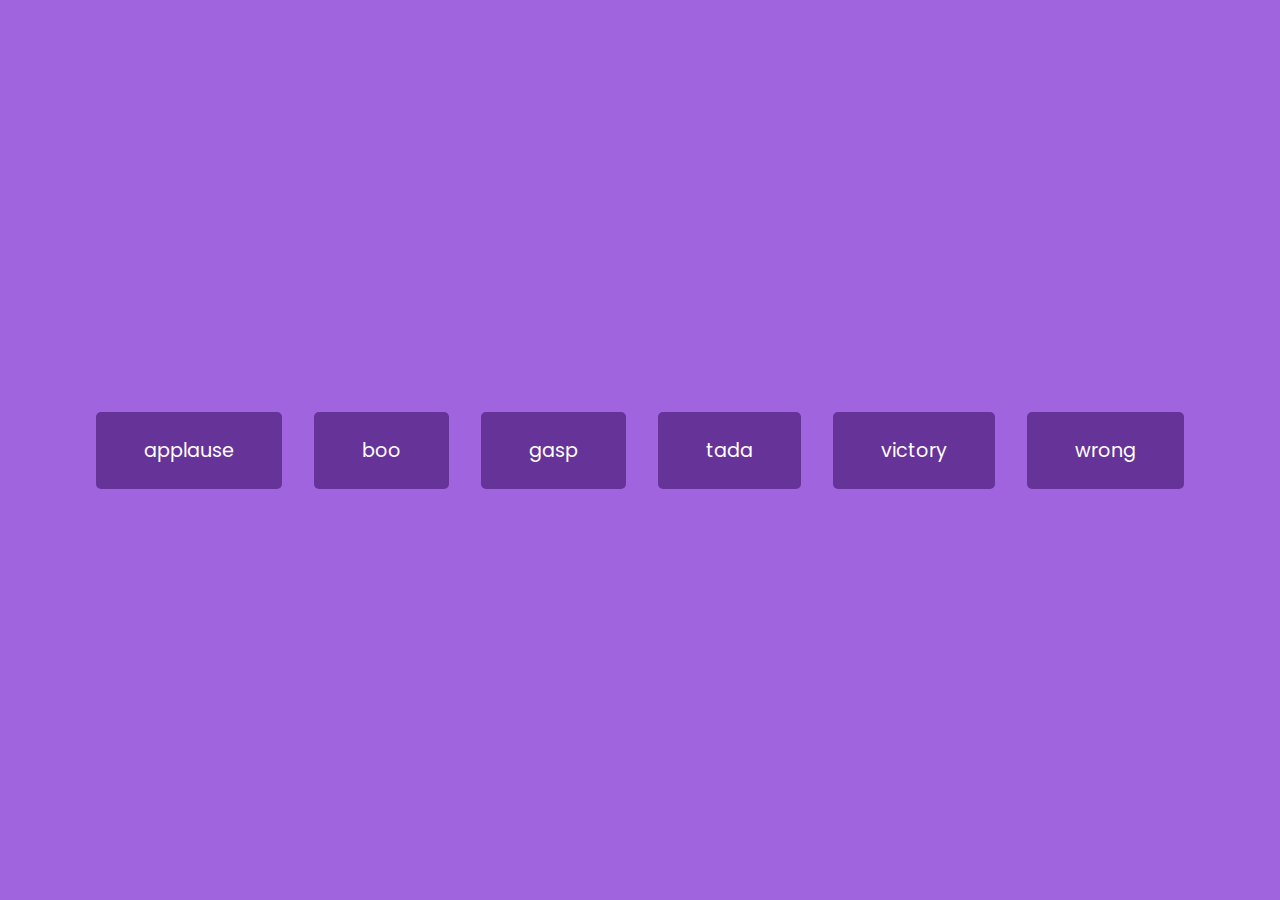
<file: j-sound_board/index.html>
<!DOCTYPE html>
<html lang="en">
<head>
    <meta charset="UTF-8">
    <meta name="viewport" content="width=device-width, initial-scale=1.0">
    <!---<link rel="stylesheet" href="https://cdnjs.cloudflare.com/ajax/libs/font-awesome/6.4.2/css/all.min.css" integrity="sha512-z3gLpd7yknf1YoNbCzqRKc4qyor8gaKU1qmn+CShxbuBusANI9QpRohGBreCFkKxLhei6S9CQXFEbbKuqLg0DA==" crossorigin="anonymous" referrerpolicy="no-referrer" /> --->
    <link rel="stylesheet" href="style.css">
    <title>Sound Board</title>
</head>
<body>
    
    <audio id="applause" src="sounds/applause.mp3"></audio>
    <audio id="boo" src="sounds/boo.mp3"></audio>    
    <audio id="gasp" src="sounds/gasp.mp3"></audio>    
    <audio id="tada" src="sounds/tada.mp3"></audio>    
    <audio id="wrong" src="sounds/wrong.mp3"></audio>        
    <audio id="victory" src="sounds/victory.mp3"></audio>
    <div id="buttons"></div>
    <script src="script.js"></script>

</body>
</html>
</file>
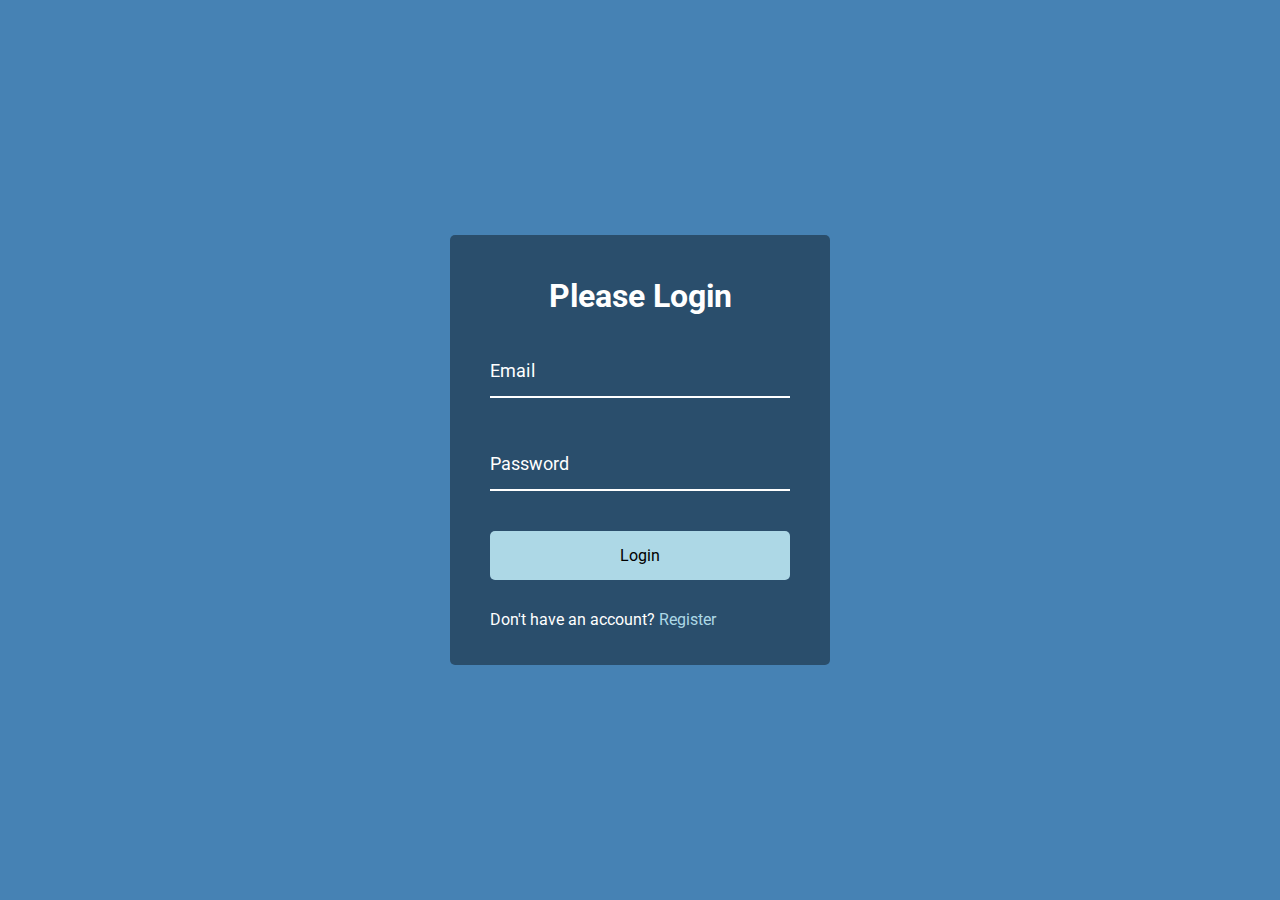
<file: j_form_wave/index.html>
<!DOCTYPE html>
<html lang="en">
<head>
    <meta charset="UTF-8">
    <meta name="viewport" content="width=device-width, initial-scale=1.0">
    <!---<link rel="stylesheet" href="https://cdnjs.cloudflare.com/ajax/libs/font-awesome/6.4.2/css/all.min.css" integrity="sha512-z3gLpd7yknf1YoNbCzqRKc4qyor8gaKU1qmn+CShxbuBusANI9QpRohGBreCFkKxLhei6S9CQXFEbbKuqLg0DA==" crossorigin="anonymous" referrerpolicy="no-referrer" /> --->
    <link rel="stylesheet" href="style.css">
    <title>Form Input Wave</title>
</head>
<body>
    <div class="container">
        <h1>Please Login</h1>
        <form>
            <div class="form-control">
                <input type="text" required>
                <label>Email</label>
            </div>

            <div class="form-control">
                <input type="password" required>
                <label>Password</label>
            </div>

            <button class="btn">Login</button>

            <p class="text">Don't have an account? <a href="#">Register</a> </p>
        </form>        
    </div>
<script src="script.js"></script>
</body>
</html>
</file>
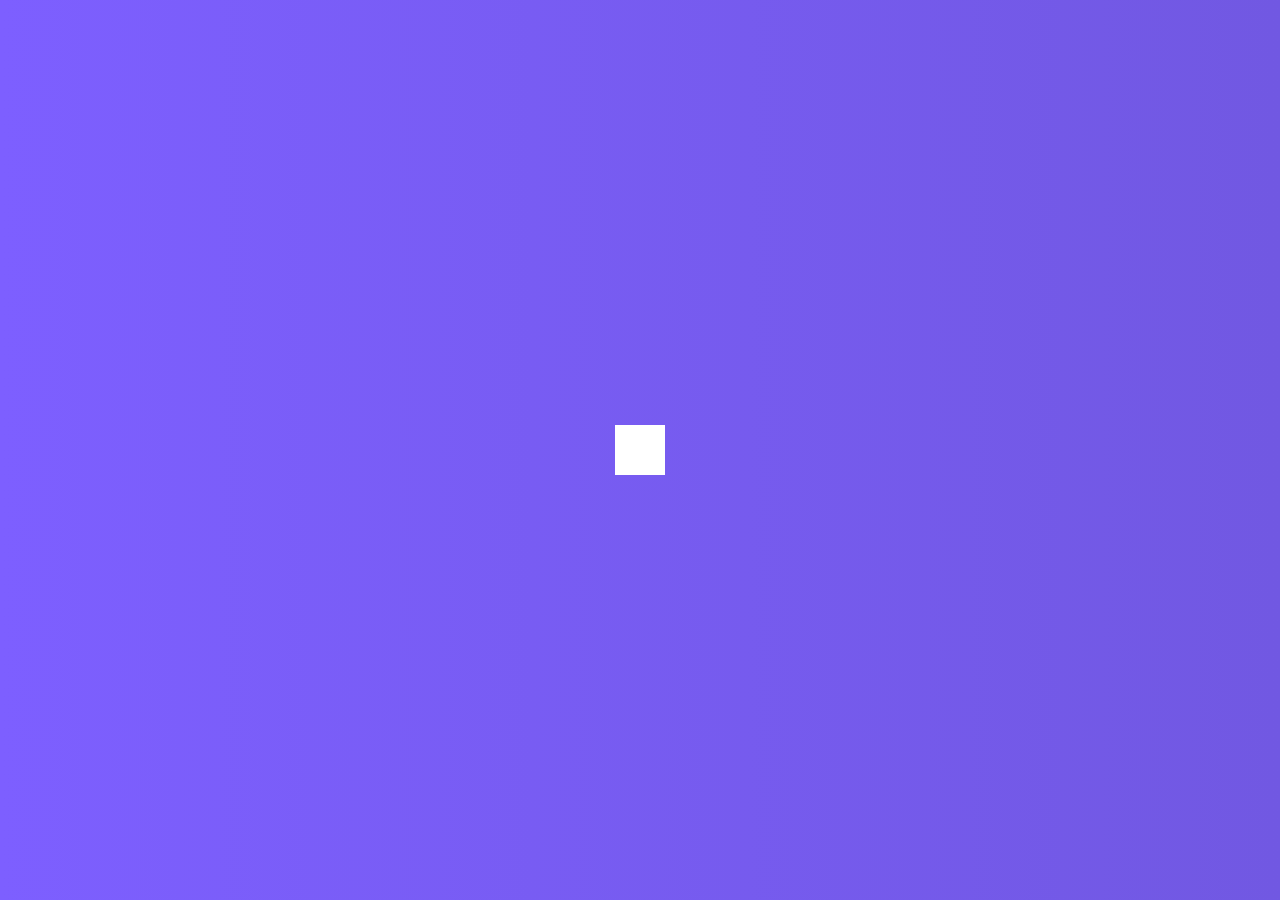
<file: j_hidden_search/index.html>
<!DOCTYPE html>
<html lang="en">
<head>
    <meta charset="UTF-8">
    <meta name="viewport" content="width=device-width, initial-scale=1.0">
    <link rel="stylesheet" href="https://cdnjs.cloudflare.com/ajax/libs/font-awesome/6.4.2/css/all.min.css" integrity="sha512-z3gLpd7yknf1YoNbCzqRKc4qyor8gaKU1qmn+CShxbuBusANI9QpRohGBreCFkKxLhei6S9CQXFEbbKuqLg0DA==" crossorigin="anonymous" referrerpolicy="no-referrer" />
    <link rel="stylesheet" href="style.css">
    <title>Hidden Search</title>
</head>
<body>
    <div class="search">
        <input type="text" class="input" placeholder="Search...">
        <button class="btn">
            <i class="fas fa-search"></i>
        </button>
    </div>
    <script src="script.js"></script>
</body>
</html>
</file>
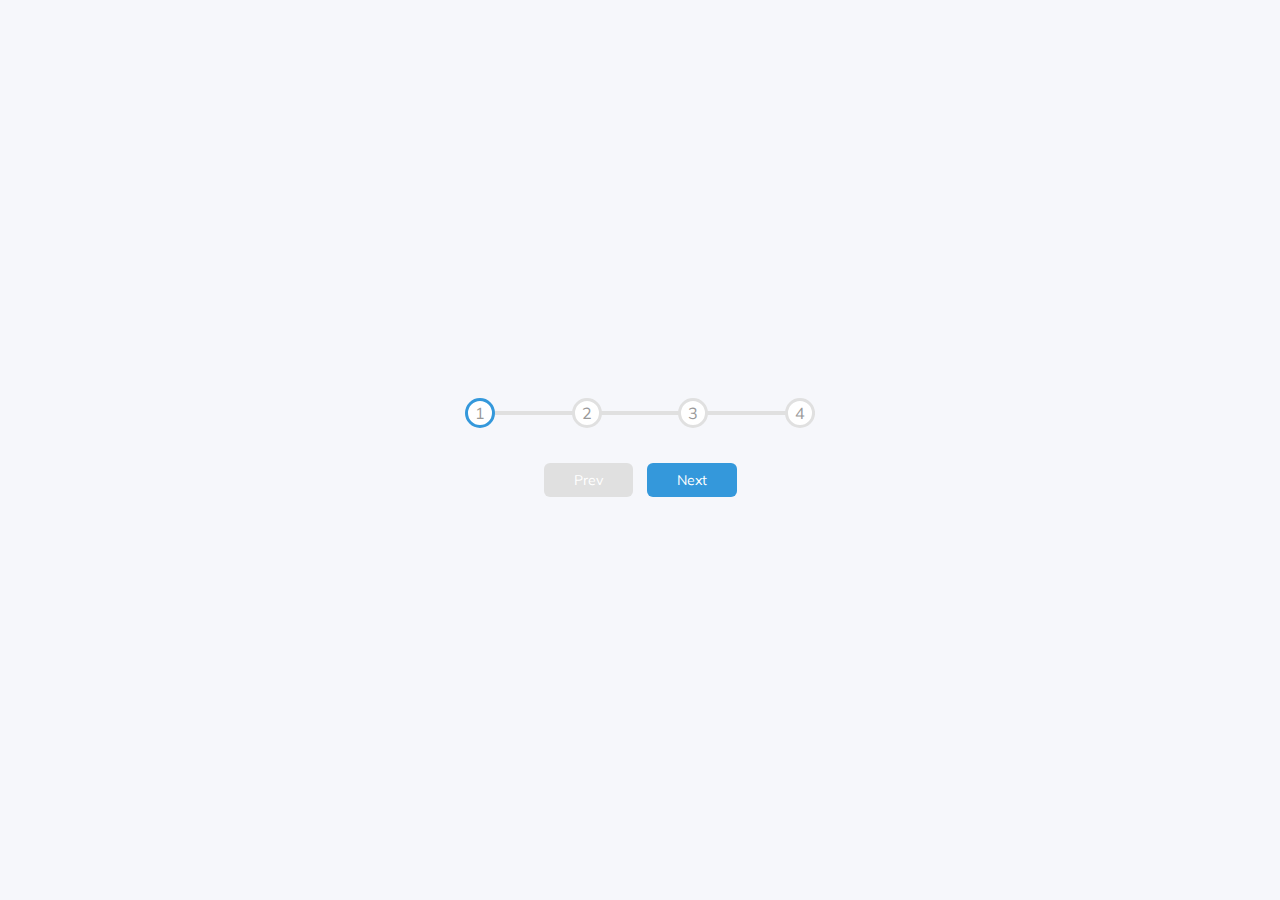
<file: j_progress_step/index.html>
<!DOCTYPE html>
<html lang="en">
<head>
    <meta charset="UTF-8">
    <meta name="viewport" content="width=device-width, initial-scale=1.0">
    <link rel="stylesheet" href="style.css">
    <title>Progress Steps</title>
</head>
<body>
    <div class="container">
        <div class="progress-container">
            <div class="progress" id="progress"></div>
            <div class="circle active">1</div>
            <div class="circle">2</div>
            <div class="circle">3</div>
            <div class="circle">4</div>
        </div>

        <button class="btn" id="prev" disabled>Prev</button>
        <button class="btn" id="next">Next</button>
    
    </div>
    <script src="script.js"></script>
</body>
</html>
</file>
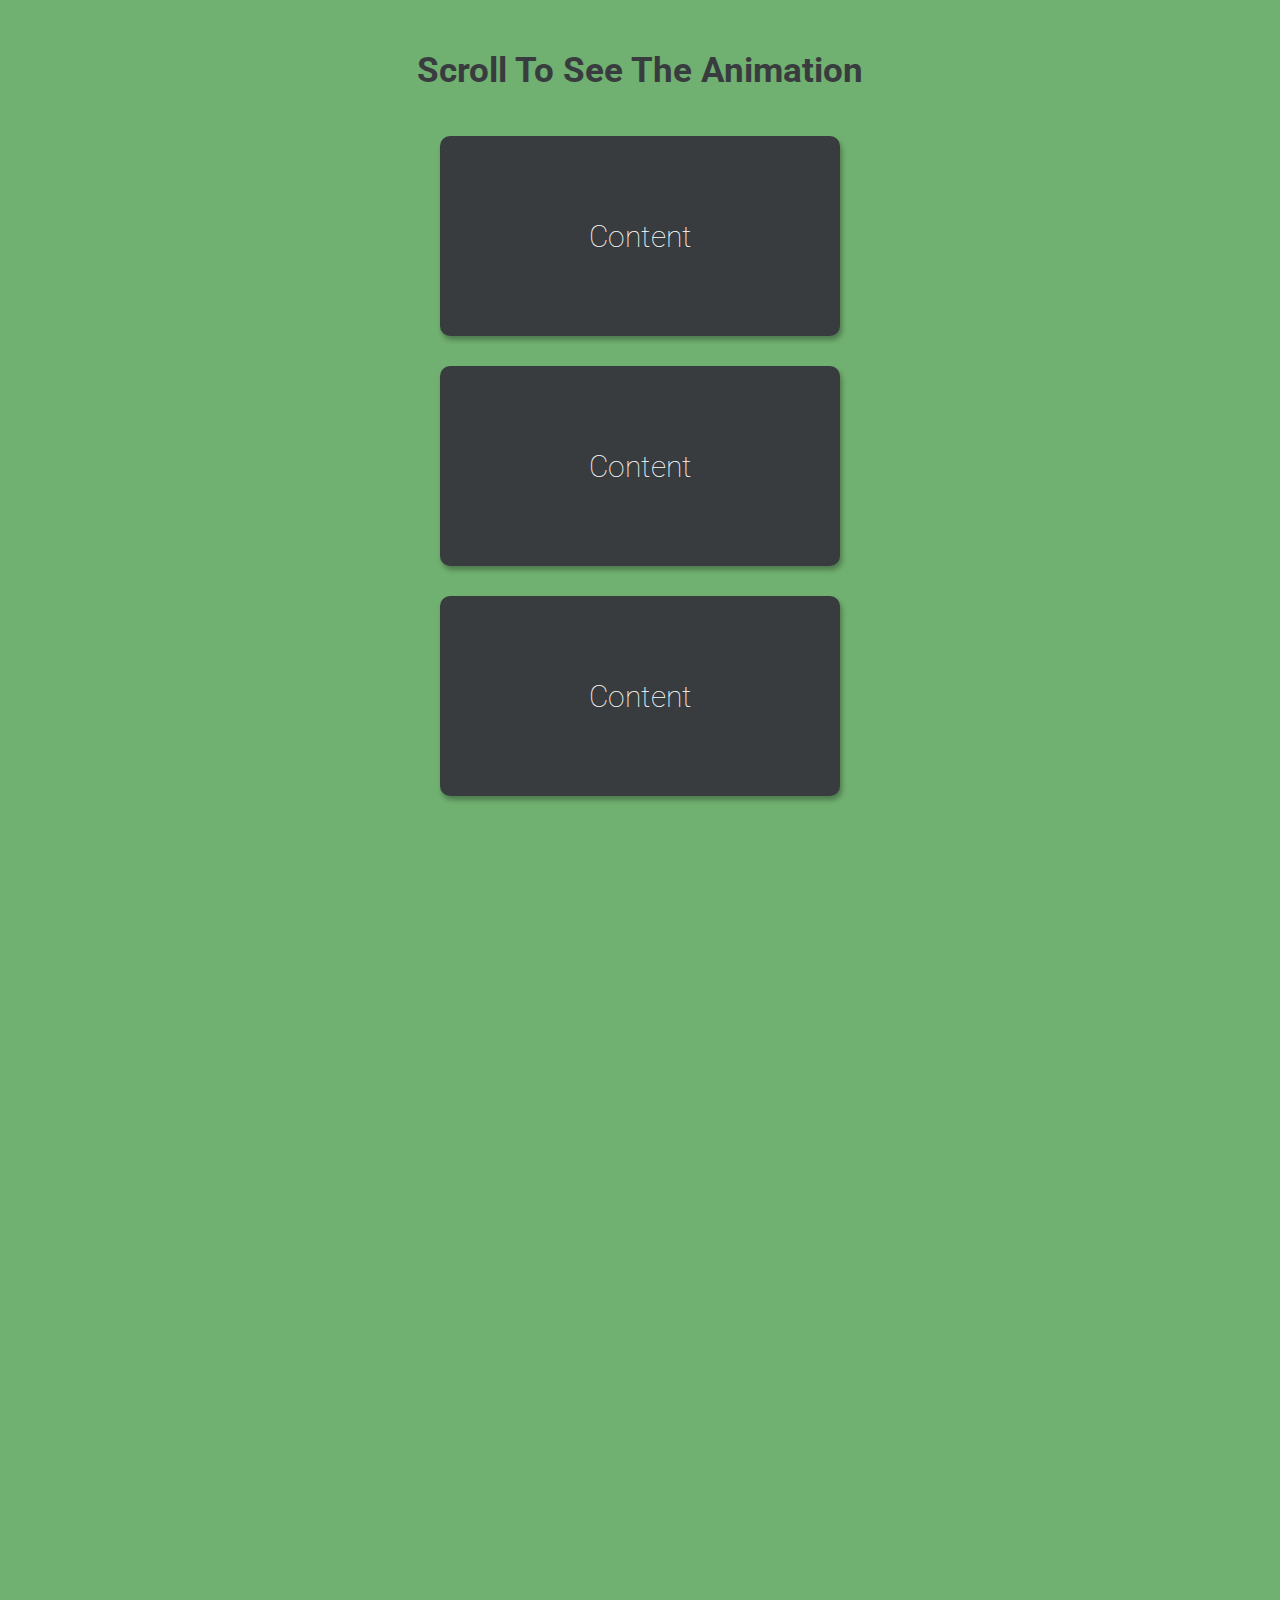
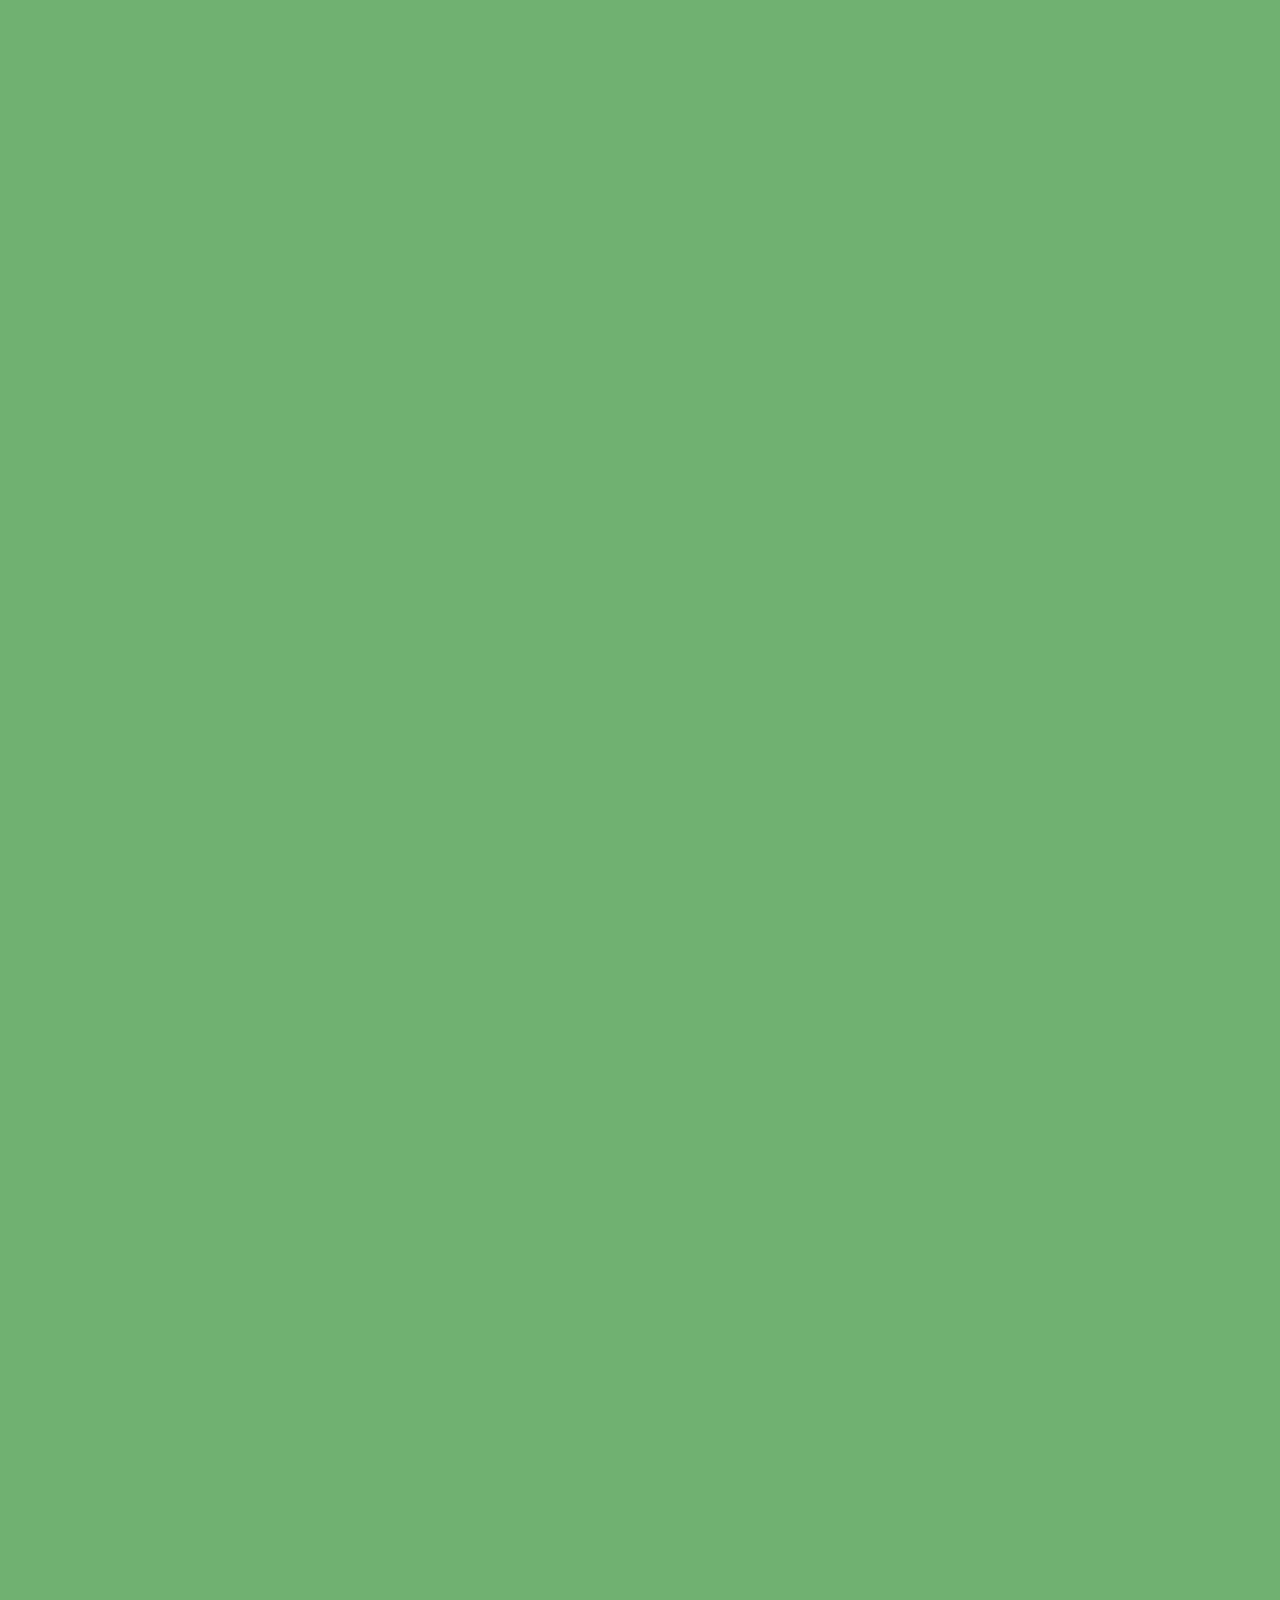
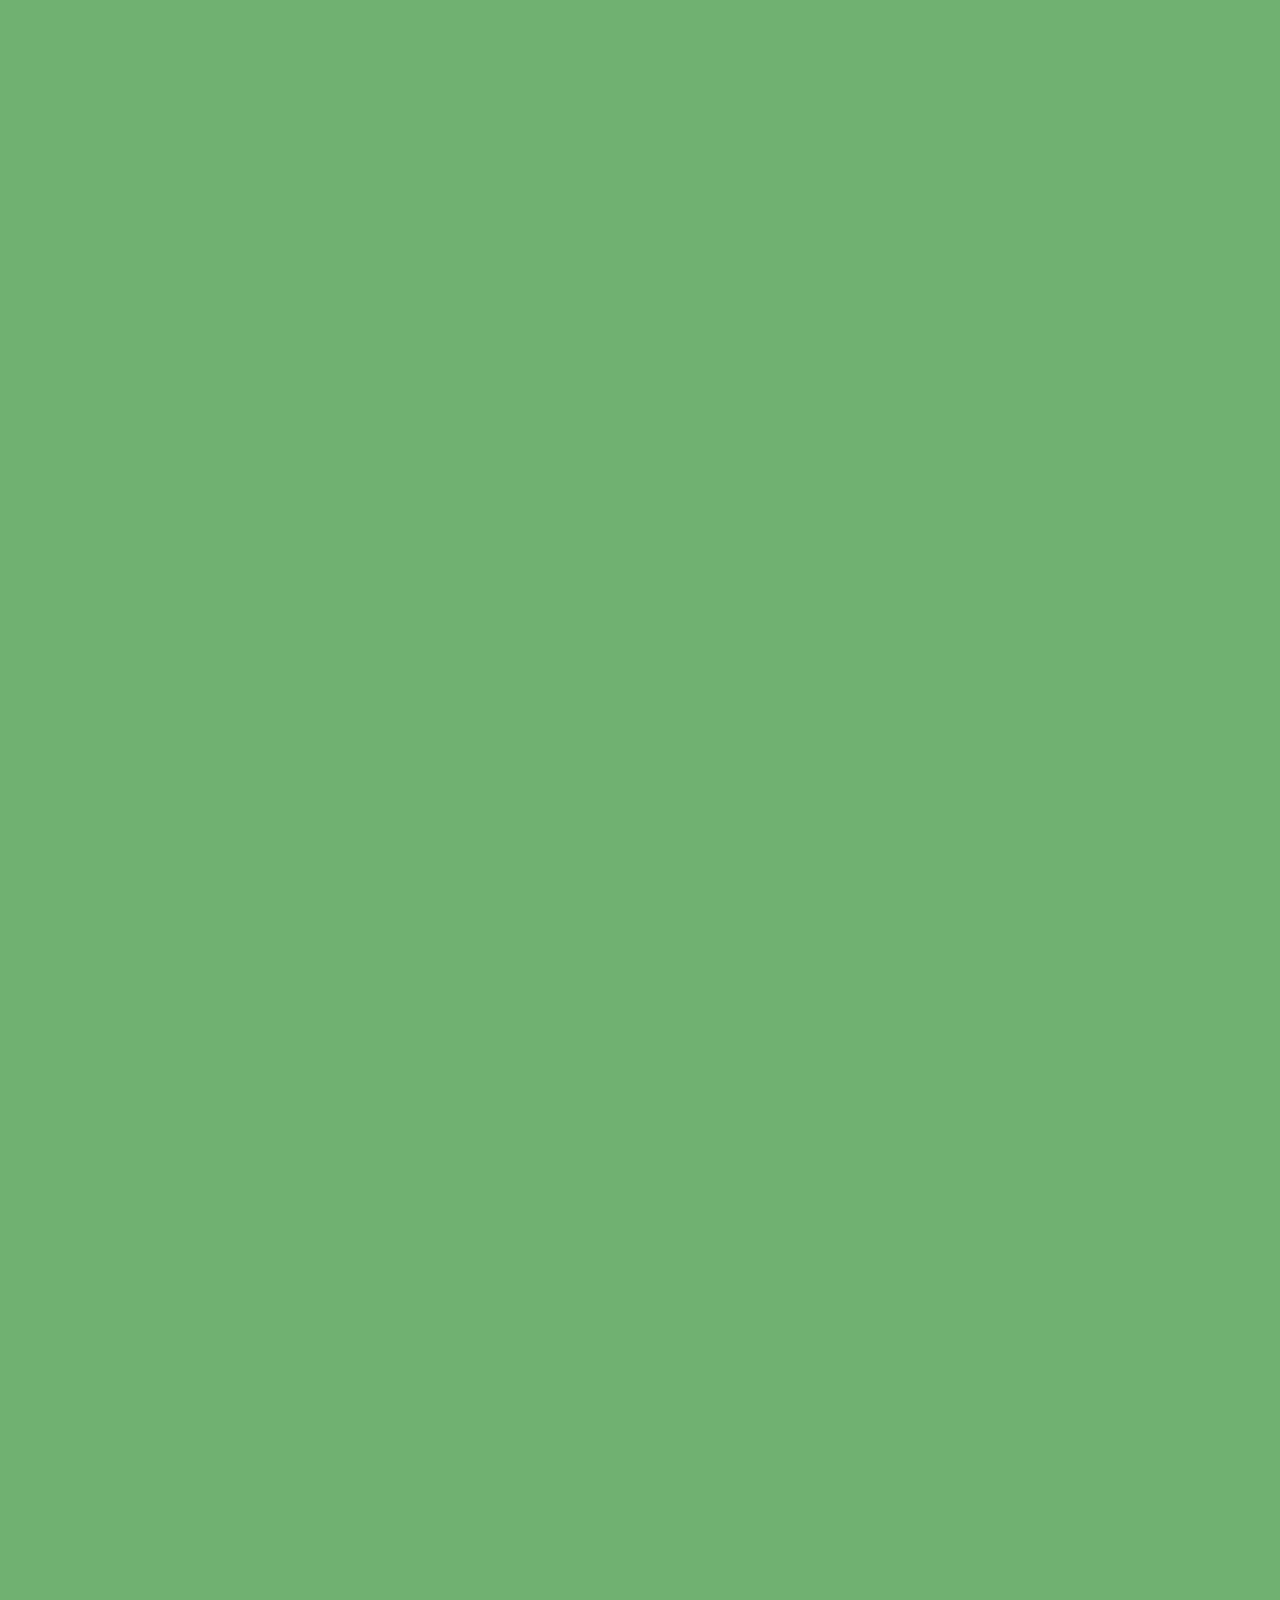
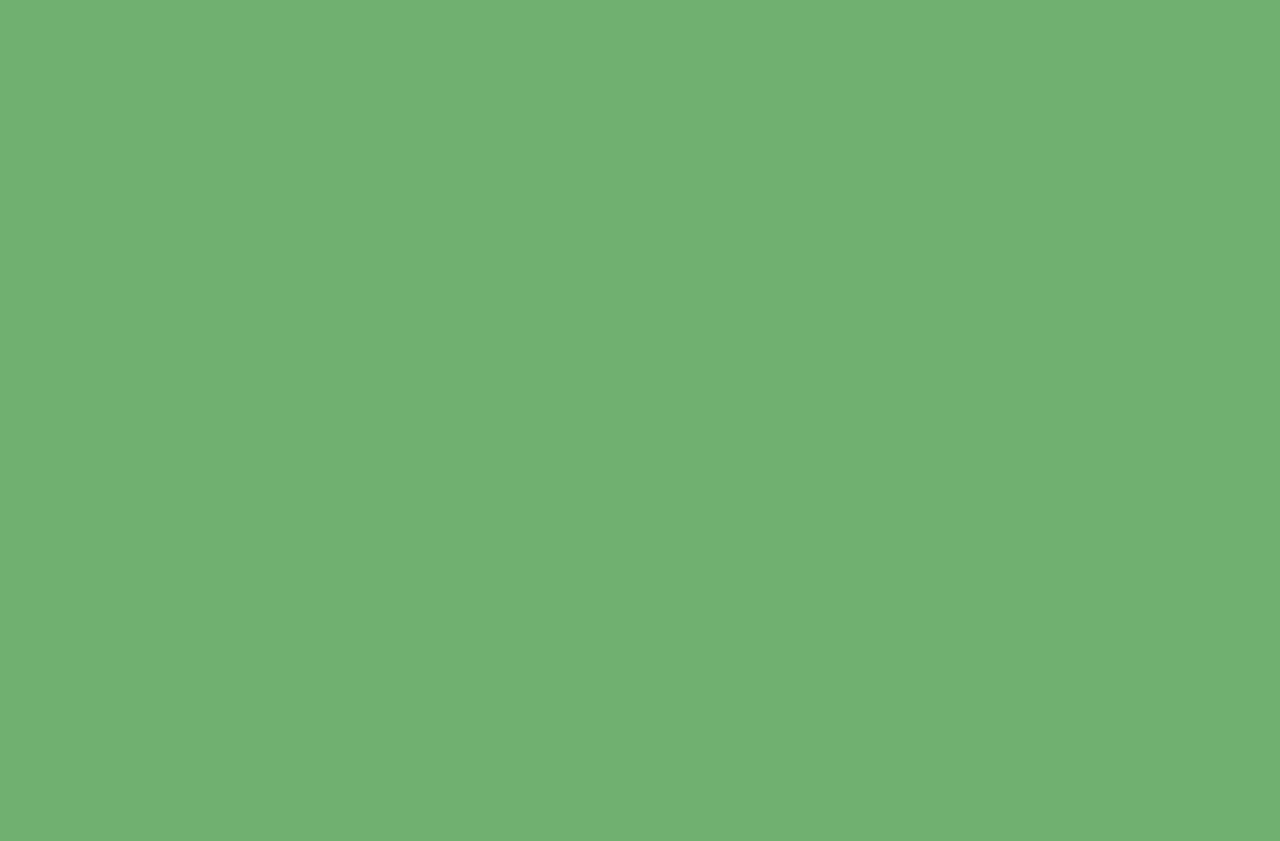
<file: j_scroll_animation/index.html>
<!DOCTYPE html>
<html lang="en">
<head>
    <meta charset="UTF-8">
    <meta name="viewport" content="width=device-width, initial-scale=1.0">
    <!---<link rel="stylesheet" href="https://cdnjs.cloudflare.com/ajax/libs/font-awesome/6.4.2/css/all.min.css" integrity="sha512-z3gLpd7yknf1YoNbCzqRKc4qyor8gaKU1qmn+CShxbuBusANI9QpRohGBreCFkKxLhei6S9CQXFEbbKuqLg0DA==" crossorigin="anonymous" referrerpolicy="no-referrer" /> --->
    <link rel="stylesheet" href="style.css">
    <title>Scroll Animation</title>
</head>
<body>
    <h1>Scroll To See The Animation</h1>
    <div class="box"><h2>Content</h2></div>
    <div class="box"><h2>Content</h2></div>
    <div class="box"><h2>Content</h2></div>
    <div class="box"><h2>Content</h2></div>
    <div class="box"><h2>Content</h2></div>
    <div class="box"><h2>Content</h2></div>
    <div class="box"><h2>Content</h2></div>
    <div class="box"><h2>Content</h2></div>
    <div class="box"><h2>Content</h2></div>
    <div class="box"><h2>Content</h2></div>
    <div class="box"><h2>Content</h2></div>
    <div class="box"><h2>Content</h2></div>
    <div class="box"><h2>Content</h2></div>
    <div class="box"><h2>Content</h2></div>
    <div class="box"><h2>Content</h2></div>
    <div class="box"><h2>Content</h2></div>
    <div class="box"><h2>Content</h2></div>
    <div class="box"><h2>Content</h2></div>
    <div class="box"><h2>Content</h2></div>
    <div class="box"><h2>Content</h2></div>
    <div class="box"><h2>Content</h2></div>
    <div class="box"><h2>Content</h2></div>
    <div class="box"><h2>Content</h2></div>
    <div class="box"><h2>Content</h2></div>

    <script src="script.js"></script>

</body>
</html>
</file>
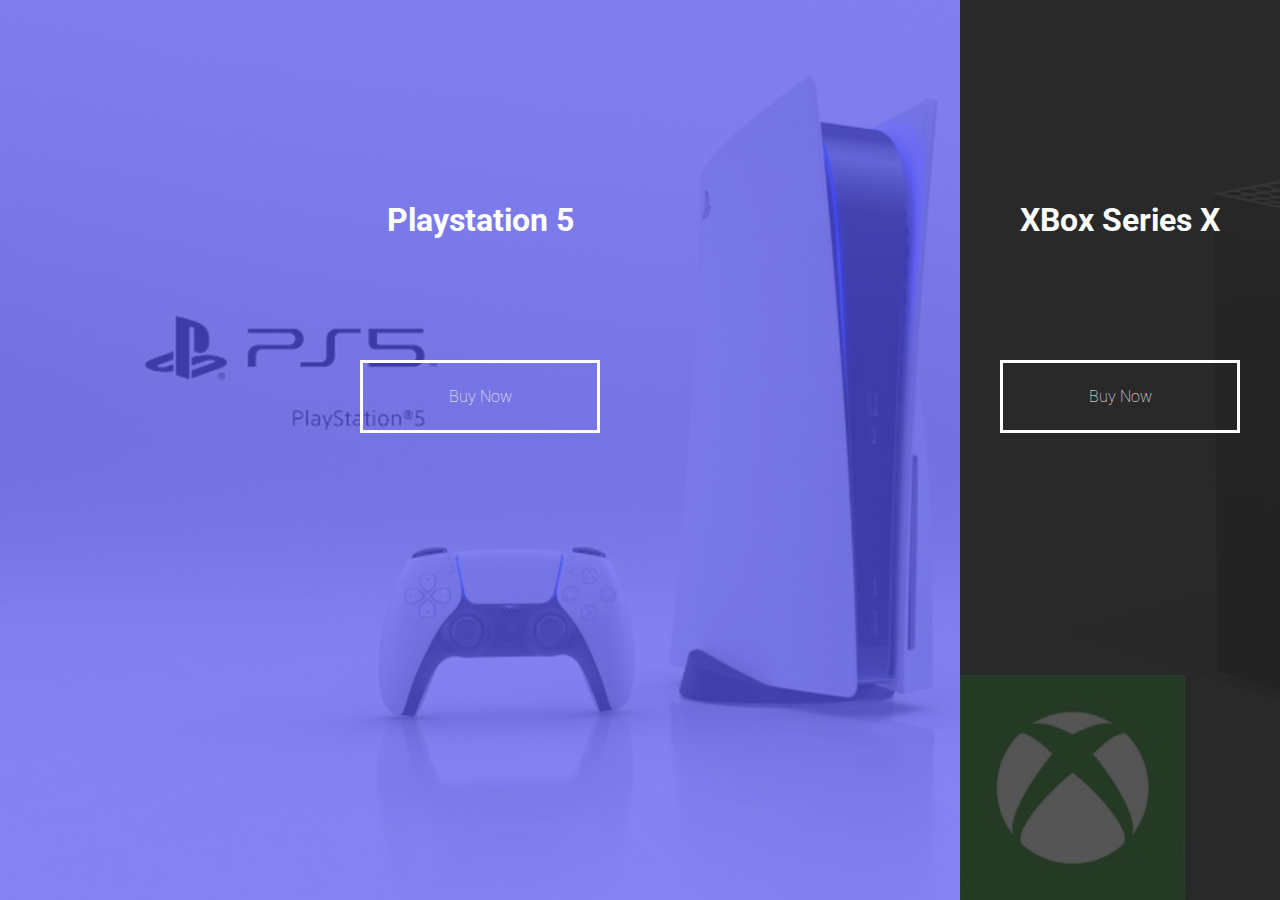
<file: j_split_landing_page/index.html>
<!DOCTYPE html>
<html lang="en">
<head>
    <meta charset="UTF-8">
    <meta name="viewport" content="width=device-width, initial-scale=1.0">
    <!---<link rel="stylesheet" href="https://cdnjs.cloudflare.com/ajax/libs/font-awesome/6.4.2/css/all.min.css" integrity="sha512-z3gLpd7yknf1YoNbCzqRKc4qyor8gaKU1qmn+CShxbuBusANI9QpRohGBreCFkKxLhei6S9CQXFEbbKuqLg0DA==" crossorigin="anonymous" referrerpolicy="no-referrer" /> --->
    <link rel="stylesheet" href="style.css">
    <title>Split Landing Page</title>
</head>
<body>
    <div class="container">
        <div class="split left">
            <h1>Playstation 5</h1>
            <a ref="#" class="btn">Buy Now</a>
        </div>
        <div class="split right">
            <h1>XBox Series X</h1>
            <a ref="#" class="btn">Buy Now</a>
        </div>
    </div>

    <script src="script.js"></script>

</body>
</html>
</file>
<file: j-sound_board/style.css>
@import url('https://fonts.googleapis.com/css2?family=Poppins:wght@200;400&display=swap');


 * {
    box-sizing: border-box;
}

body {
    background-color: rgb(161, 100, 223);
    font-family: 'Poppins', san-serif;
    display:flex;
    flex-wrap: wrap;
    text-align: center;
    align-items: center;
    justify-content: center;
    height: 100vh;
    overflow: hidden;
    margin: 0;
}

.btn {
    background-color: rebeccapurple;
    border-radius: 5px;
    border: none;
    color: #fff;
    margin: 1rem;
    padding: 1.5rem 3rem;
    font-size: 1.2rem;
    font-family: inherit;
}

.btn:hover {
    opacity: 0.9;
}

.btn:focus {
    outline: none;
}
</file>
<file: j_form_wave/style.css>
@import url('https://fonts.googleapis.com/css2?family=Roboto:wght@400;700&display=swap');


 * {
    box-sizing: border-box;
}

body {
    background-color: steelblue;
    color: #fff;
    font-family: 'Roboto', san-serif;
    display:flex;
    flex-direction: column;
    align-items: center;
    justify-content: center;
    height: 100vh;
    overflow: hidden;
    margin: 0;
}

.container {
    background-color: rgba(0, 0, 0, 0.4);
    padding: 20px 40px;
    border-radius: 5px;
}

.container h1 {
    text-align: center;
    margin-bottom: 30px;
}

.container a {
    text-decoration: none;
    color: lightblue;
}

.btn {
    cursor: pointer;
    display: inline-block;
    width: 100%;
    background: lightblue;
    padding: 15px;
    font-family: inherit;
    font-size: 16px;
    border:0;
    border-radius: 5px;
}

.btn:focus {
    outline: 0;
}

.btn:active {
    transform: scale(0.98);
}

.text {
    margin-top: 30px;
}

.form-control {
    position: relative;
    margin: 20px 0 40px;
    width: 300px;
}

.form-control input {
    background-color: transparent;
    border: 0;
    border-bottom: 2px #fff solid;
    display: block;
    width: 100%;
    padding: 15px 0;
    font-size: 18px;
    color: #fff;
}

.form-control input:focus, 
.form-control input:valid {
    outline: 0;
    border-bottom-color: lightblue;
}

.form-control label {
    position: absolute;
    top: 15px;
    left: 0;
    pointer-events: none;
}

.form-control label span {
    display: inline-block;
    font-size: 18px;
    min-width: 5px;
    transition: 0.3s cubic-bezier(0.68, -0.55, 0.265, 1.55);
}

.form-control input:focus + label span,
.form-control input:valid + label span {
    color: lightblue;
    transform: translateY(-30px)
}
</file>
<file: j_hidden_search/style.css>
@import url('https://fonts.googleapis.com/css2?family=Roboto:wght@400;700&display=swap');

 * {
    box-sizing: border-box;
}

body {
    background-image: linear-gradient(90deg, #7d5fff, #7158e2);
    font-family: 'Roboto', san-serif;
    display:flex;
    flex-direction: column;
    align-items: center;
    justify-content: center;
    height: 100vh;
    overflow: hidden;
    margin: 0;
}

.search {
    position: relative;
    height: 50px;
}

.search .input {
    background-color: #fff;
    border: 0;
    font-size: 18px;
    padding: 15px;
    height: 50px;
    width: 50px;
    transition: width 0.3x ease;
}

.btn {
    background-color: #fff;
    border: 0;
    cursor: pointer;
    font-size: 24px;
    position: absolute;
    top: 0;
    left: 0;
    height: 50px;
    width: 50px;
    transition: transform 0.3s ease;
}

.btn:focus, input.focus {
    outline: none;
}

.search.active .input {
    width: 200px;
}

.search.active .btn {
    transform: translateX(198px)
}
</file>
<file: j_progress_step/style.css>
@import url('https://fonts.googleapis.com/css2?family=Mulish:wght@400;700&family=Roboto:wght@400;700&display=swap');

:root{
    --line-border-fill: #3498db;
    --line-border-empty: #e0e0e0;
}




 * {
    box-sizing: border-box;
}

body {
    background-color:  #f6f7fb;
    font-family: 'Mulish', san-serif;
    display:flex;
    align-items: center;
    justify-content: center;
    height: 100vh;
    overflow: hidden;
    margin: 0;
}

.container {
    text-align: center;
}

.progress-container {
    display: flex;
    justify-content: space-between;
    position:relative;
    margin-bottom: 30px;  
    max-width:100%;
    width: 350px;

}


.progress-container::before {
    content: '';
    background-color: var(--line-border-empty);
    position: absolute;
    top:50%;
    left: 0;
    transform: translateY(-50%);
    height: 4px;
    width: 100%;
    z-index: -1;

}


.progress {
    background-color: var(--line-border-fill);
    position: absolute;
    top:50%;
    left: 0;
    transform: translateY(-50%);
    height: 4px;
    width: 0%;
    z-index: -1;
    transition: .4s ease;
}

.circle {
    background-color: white;
    color: #999;
    border-radius: 50%;
    height: 30px;
    width: 30px;
    display: flex;
    align-items: center;
    justify-content: center;
    border: 3px solid var(--line-border-empty);
    transition: .4s ease;
}

.circle.active {
    border-color: var(--line-border-fill);
}

.btn {
    background-color: var(--line-border-fill);
    color: white;
    border:0;
    border-radius: 6px;
    cursor:pointer;
    font-family: inherit;
    padding: 8px 30px;
    margin: 5px;
    font-size: 14px;
}

.btn:active {
    transform: scale(0.98);
}

.btn:focus {
    outline:0;
}

.btn:disabled {
    background-color: var(--line-border-empty);
    cursor: not-allowed;
}
</file>
<file: j_scroll_animation/style.css>
@import url('https://fonts.googleapis.com/css2?family=Roboto:wght@400;700&display=swap');

 * {
    box-sizing: border-box;
}

body {
    background-color: rgb(112, 176, 112);
    font-family: 'Roboto', san-serif;
    display:flex;
    flex-direction: column;
    align-items: center;
    justify-content: center;
    margin: 0;
    overflow-x: hidden;
}

h1 {
    margin-top: 50px;
    margin-bottom: 30px;
    color: rgb(57, 60, 63);
    font-size: 35px;
}

.box {
    background-color: rgb(57, 60, 63);
    color: white;
    display:flex;
    align-items: center;
    justify-content: center;
    width: 400px;
    height: 200px;
    margin: 15px;
    border-radius: 10px;
    box-shadow: 2px 4px 5px rgba(0, 0, 0, 0.3);
    transform: translateX(400%);
    transition: transform 0.4s ease;
}

.box:nth-of-type(even) {
    transform: translateX(-400%);
}

.box.show {
    transform: translateX(0)
}

.box h2 {
    font-size: 30px;
    font-weight: 100;
}
</file>
<file: j_split_landing_page/style.css>
@import url('https://fonts.googleapis.com/css2?family=Roboto:wght@400;700&display=swap');

:root {
    --left-bg-color: rgba(87, 84, 236, 0.7);
    --right-bg-color: rgba(43, 43, 43, 0.8);
    ---left-btn-hover-color: rgba(87, 84, 236, 1);
    ---right-btn-hover-color: rgba(28, 122, 28, 1);
    --hover-width: 75%;
    --other-width: 25%;
    --speed: 0.4s;
}

 * {
    box-sizing: border-box;
}

body {
    font-family: 'Roboto', san-serif;
    height: 100vh;
    overflow: hidden;
    margin: 0;
}

h1 {
    font: 4rem;
    color: #fff;
    position: absolute;
    left: 50%;
    top:20%;
    transform: translateX(-50%);
    white-space: nowrap;
}

.btn {
    position: absolute;
    display: flex;
    align-items: center;
    justify-content: center;
    left: 50%;
    top: 40%;
    transform: translateX(-50%);
    text-decoration: none;
    color: #fff;
    border: #fff solid 0.2rem;
    font-size: 1rem;
    font-weight: lighter;
    text-transform: capitalize;
    width: 15rem;
    padding: 1.5rem;
}

.split.left .btn:hover {
    background-color: var(---left-btn-hover-color);
    border-color: var(---left-btn-hover-color);
}

.split.right .btn:hover {
    background-color: var(---right-btn-hover-color);
    border-color: var(---right-btn-hover-color);
}

.container {
    position: relative;
    width: 100%;
    height: 100%;
    background: #333;
}

.split {
    position: absolute;
    width: 50%;
    height: 100%;
    overflow: hidden;
}

.split.left {
    left: 0;
    background: url("ps.jpg");
    background-repeat: no-repeat;
    background-size: cover;
}

.split.left::before {
    content: '';
    position: absolute;
    width: 100%;
    height: 100%;
    background-color: var(--left-bg-color);
}

.split.right {
    right: 0;
    background: url('xbox.jpg');
    background-repeat: no-repeat;
    background-size: cover;
}

.split.right::before {
    content: '';
    position: absolute;
    width: 100%;
    height: 100%;
    background-color: var(--right-bg-color);
}


.split.right, .split.left, .split.right::before, .split.left::before {
    transition: all var(--speed) ease-in-out;
}

.hover-left .left {
    width: var(--hover-width)
}

.hover-left .right {
    width: var(--other-width)
}


.hover-right .right {
    width: var(--hover-width)
}

.hover-right .left {
    width: var(--other-width)
}

@media (max-width: 800px) {
    h1 {
        font-size: 2rem;
        color: tomato;
        top: 30%;
    }

    btn {
        padding: 1.2rem;
        width: 12rem;
    }
}
</file>
